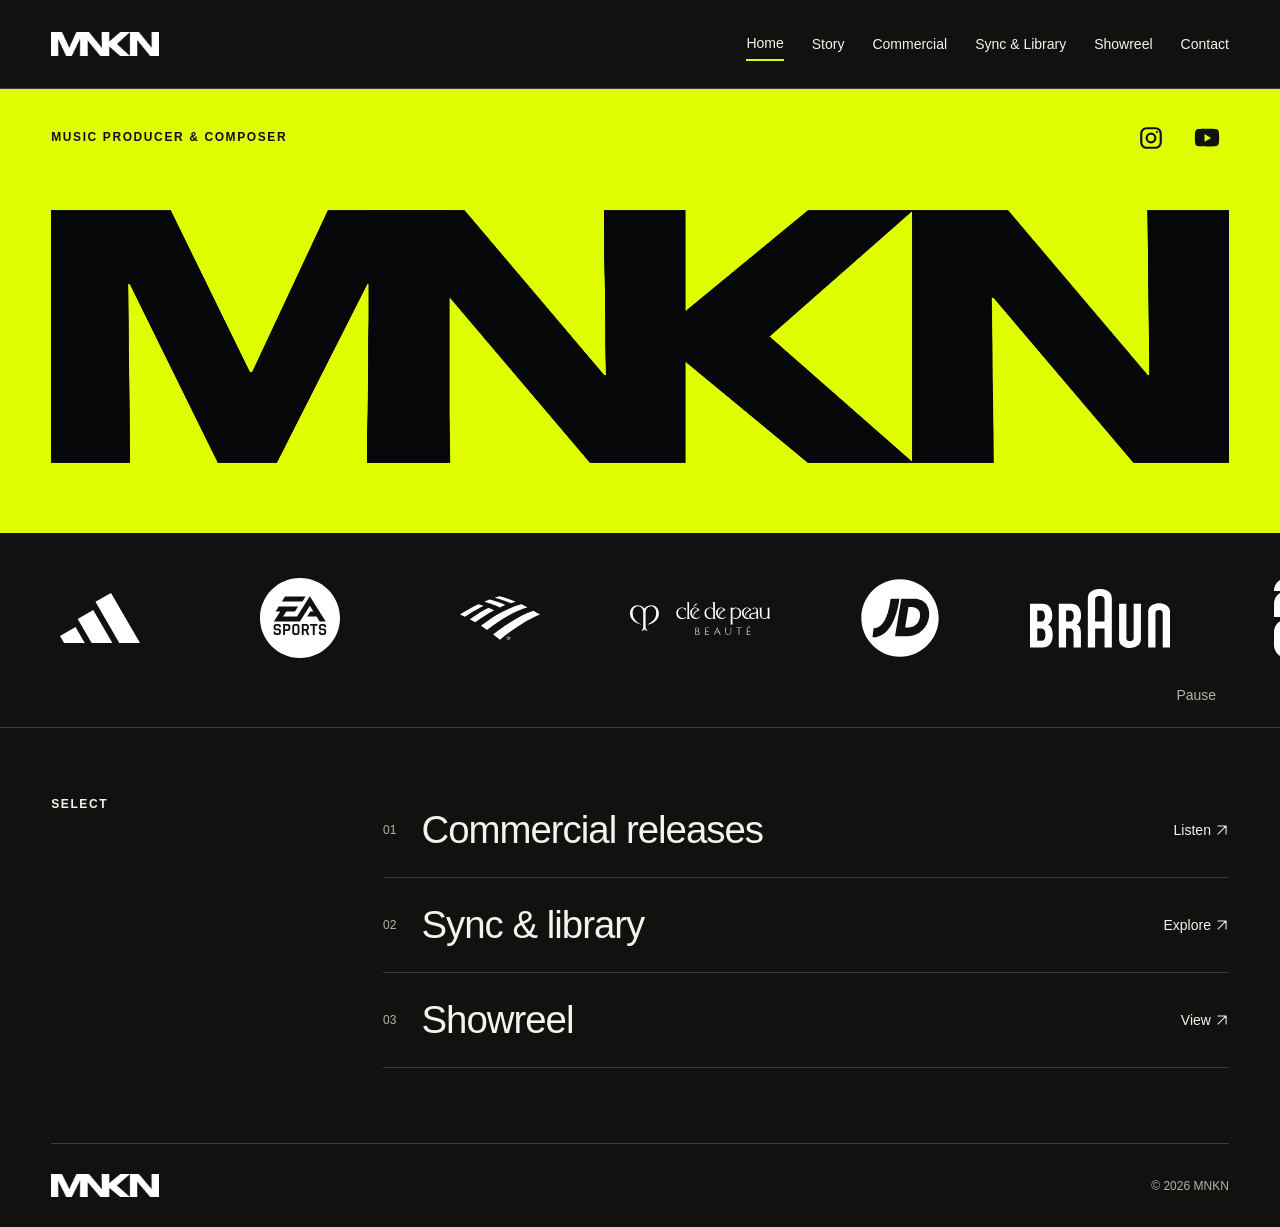
<file: index.html>
<!doctype html>
<html lang="en-GB"><head><meta charset="utf-8"><meta name="viewport" content="width=device-width, initial-scale=1"><meta name="description" content="MNKN — eclectic music production. Artist releases, music for screen, and the story behind the sound."><title>Music producer — MNKN</title><link rel="icon" href="assets/images/favicon.svg" type="image/svg+xml"><link rel="stylesheet" href="assets/css/main.css?v=official-logo-1"><script src="assets/js/main.js?v=story-background-1" defer></script></head>
<body><a class="skip" href="#main">Skip to content</a><header><a class="logo" href="index.html" aria-label="MNKN home"><img src="assets/images/mnkn-logo.png" alt="MNKN" width="9163" height="1970"></a><button class="menu-toggle" aria-expanded="false" aria-controls="navigation" hidden>Menu</button><nav id="navigation" aria-label="Main navigation"><a href="index.html" aria-current="page">Home</a><a href="story.html">Story</a><a href="commercial.html">Commercial</a><a href="sync.html">Sync & Library</a><a href="showreel.html">Showreel</a><a href="contact.html">Contact</a></nav></header><main id="main"><section class="home-hero"><div class="hero-top"><p class="eyebrow">Music producer & composer</p><div class="hero-socials"><a href="https://www.instagram.com/MNKN_1st" target="_blank" rel="noopener noreferrer" aria-label="MNKN on Instagram (opens in a new tab)"><svg viewBox="0 0 24 24" aria-hidden="true" focusable="false" fill="none" stroke="currentColor" stroke-width="2"><rect x="3" y="3" width="18" height="18" rx="5"/><circle cx="12" cy="12" r="4"/><circle cx="17.5" cy="6.5" r="1" fill="currentColor" stroke="none"/></svg></a><a href="https://www.youtube.com/@mnkn_creative" target="_blank" rel="noopener noreferrer" aria-label="MNKN on YouTube (opens in a new tab)"><svg viewBox="0 0 24 24" aria-hidden="true" focusable="false" fill="currentColor"><path d="M23 7s-.2-1.6-.9-2.3c-.9-.9-1.8-.9-2.3-1C16.6 3.5 12 3.5 12 3.5s-4.6 0-7.8.2c-.5.1-1.4.1-2.3 1C1.2 5.4 1 7 1 7S.8 8.9.8 10.8v1.8C.8 14.5 1 16.4 1 16.4s.2 1.6.9 2.3c.9.9 2 .9 2.5 1 1.8.2 7.6.3 7.6.3s4.6 0 7.8-.3c.5-.1 1.4-.1 2.3-1 .7-.7.9-2.3.9-2.3s.2-1.9.2-3.8v-1.8C23.2 8.9 23 7 23 7ZM9.7 15.5V8.2l6.1 3.7-6.1 3.6Z"/></svg></a></div></div><h1 class="wordmark"><img src="assets/images/mnkn-logo.png" alt="MNKN" width="9163" height="1970" fetchpriority="high"></h1></section><section class="brand-band" aria-label="Selected brands and screen placements"><div class="brand-window" tabindex="0" role="region" aria-label="Brand logos; scroll horizontally to explore"><div class="brand-track"><ul class="brand-group"><li><img class="brand-tonal" src="assets/images/brands/adidas.svg" alt="Adidas" width="140" height="80" decoding="async"></li><li><img class="brand-tonal" src="assets/images/brands/ea-sports.svg" alt="EA Sports" width="140" height="80" decoding="async"></li><li><img class="brand-tonal" src="assets/images/brands/bankofamerica.svg" alt="Bank of America" width="140" height="80" decoding="async"></li><li><img class="brand-tonal" src="assets/images/brands/cle-de-peau.svg" alt="Clé de Peau Beauté" width="140" height="80" decoding="async"></li><li><img class="brand-tonal" src="assets/images/brands/jd-sports.svg" alt="JD Sports" width="140" height="80" decoding="async"></li><li><img class="brand-tonal" src="assets/images/brands/braun.svg" alt="Braun" width="140" height="80" decoding="async"></li><li><img class="brand-tonal" src="assets/images/brands/fifa.svg" alt="FIFA World Cup 2026" width="140" height="80" decoding="async"></li><li><img class="brand-solid" src="assets/images/brands/wnba.svg" alt="WNBA" width="140" height="80" decoding="async"></li><li><img class="brand-tonal" src="assets/images/brands/nfl.svg" alt="NFL" width="140" height="80" decoding="async"></li><li><img class="brand-tonal" src="assets/images/brands/premierleague.svg" alt="Premier League" width="140" height="80" decoding="async"></li><li><img class="brand-tonal" src="assets/images/brands/sports-direct.svg" alt="Sports Direct" width="140" height="80" decoding="async"></li><li><img class="brand-tonal" src="assets/images/brands/pepsi.svg" alt="Pepsi" width="140" height="80" decoding="async"></li><li><img class="brand-tonal" src="assets/images/brands/mcdonalds.svg" alt="McDonald’s" width="140" height="80" decoding="async"></li><li><img class="brand-solid" src="assets/images/brands/iams.svg" alt="IAMS" width="140" height="80" decoding="async"></li><li><img class="brand-tonal" src="assets/images/brands/sky.svg" alt="Sky TV" width="140" height="80" decoding="async"></li><li><img class="brand-tonal" src="assets/images/brands/a24.svg" alt="A24" width="140" height="80" decoding="async"></li><li><img class="brand-tonal" src="assets/images/brands/nbc.svg" alt="NBC" width="140" height="80" decoding="async"></li><li><img class="brand-tonal" src="assets/images/brands/bravo.svg" alt="Bravo" width="140" height="80" decoding="async"></li><li><img class="brand-solid" src="assets/images/brands/itv.svg" alt="ITV" width="140" height="80" decoding="async"></li><li><img class="brand-tonal" src="assets/images/brands/channel4.svg" alt="Channel 4" width="140" height="80" decoding="async"></li><li><img class="brand-tonal" src="assets/images/brands/wwe.svg" alt="WWE" width="140" height="80" decoding="async"></li><li><img class="brand-tonal" src="assets/images/brands/pizza-express.svg" alt="PizzaExpress" width="140" height="80" decoding="async"></li><li><img class="brand-tonal" src="assets/images/brands/mcvities.svg" alt="McVitie’s" width="140" height="80" decoding="async"></li><li><img class="brand-tonal" src="assets/images/brands/pringles.svg" alt="Pringles" width="140" height="80" decoding="async"></li></ul></div></div><div class="brand-band-controls"><button type="button" data-band-pause hidden>Pause</button></div></section><section class="home-index"><p class="eyebrow">SELECT</p><div><a href="commercial.html"><span class="number">01</span><h2>Commercial releases</h2><span>Listen <svg width="1em" height="1em" viewBox="0 0 24 24" fill="none" stroke="currentColor" stroke-width="1.75" stroke-linecap="round" stroke-linejoin="round" aria-hidden="true" focusable="false" style="vertical-align:-0.125em"><path d="M5 19 19 5M5 5h14v14"/></svg></span></a><a href="sync.html"><span class="number">02</span><h2>Sync & library</h2><span>Explore <svg width="1em" height="1em" viewBox="0 0 24 24" fill="none" stroke="currentColor" stroke-width="1.75" stroke-linecap="round" stroke-linejoin="round" aria-hidden="true" focusable="false" style="vertical-align:-0.125em"><path d="M5 19 19 5M5 5h14v14"/></svg></span></a><a href="showreel.html"><span class="number">03</span><h2>Showreel</h2><span>View <svg width="1em" height="1em" viewBox="0 0 24 24" fill="none" stroke="currentColor" stroke-width="1.75" stroke-linecap="round" stroke-linejoin="round" aria-hidden="true" focusable="false" style="vertical-align:-0.125em"><path d="M5 19 19 5M5 5h14v14"/></svg></span></a></div></section></main><footer><a class="logo" href="index.html"><img src="assets/images/mnkn-logo.png" alt="MNKN" width="9163" height="1970"></a><span>© <span data-year>2026</span> MNKN</span></footer></body></html>
</file>
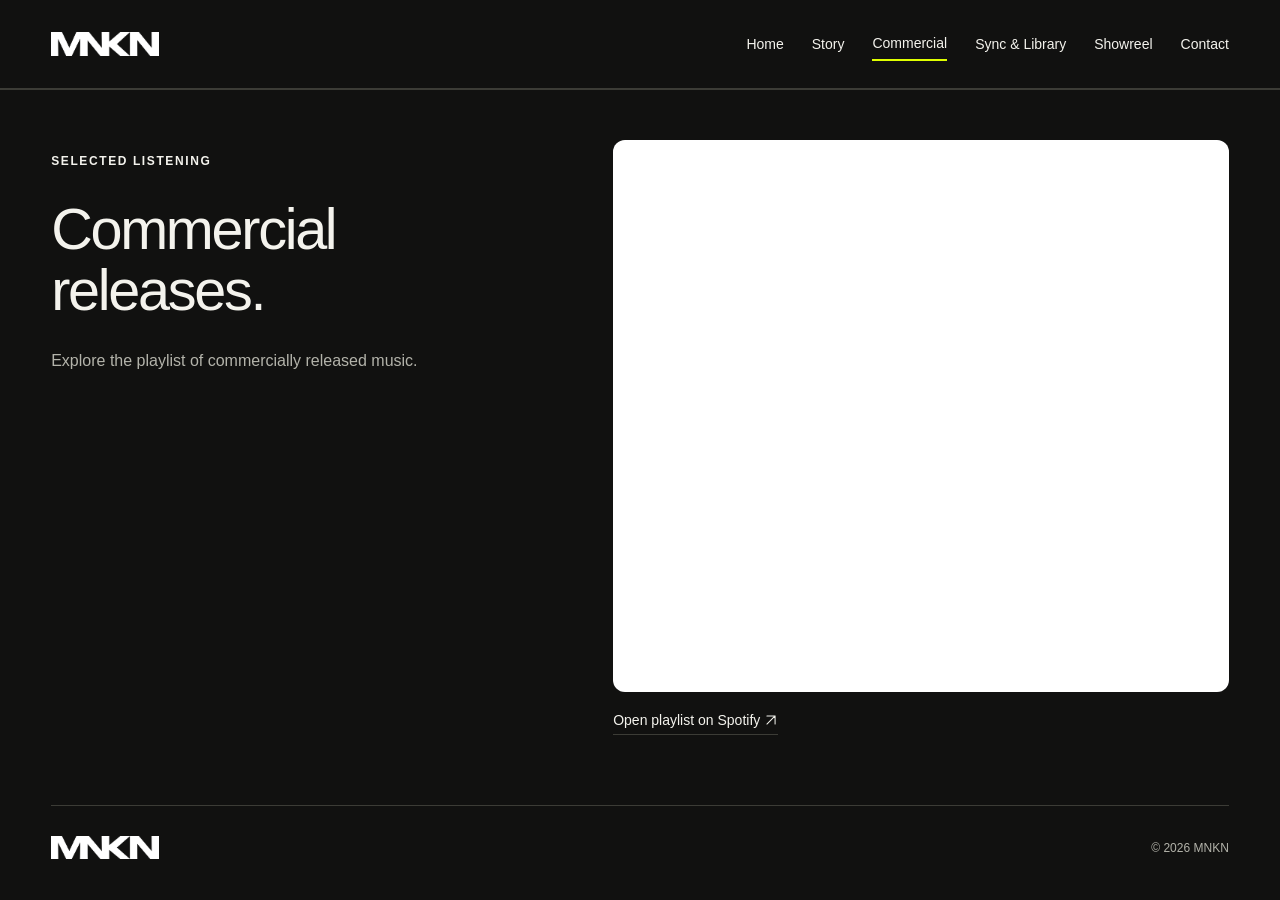
<file: commercial.html>
<!doctype html>
<html lang="en-GB"><head><meta charset="utf-8"><meta name="viewport" content="width=device-width, initial-scale=1"><meta name="description" content="MNKN — eclectic music production. Artist releases, music for screen, and the story behind the sound."><title>Commercial releases — MNKN</title><link rel="icon" href="assets/images/favicon.svg" type="image/svg+xml"><link rel="stylesheet" href="assets/css/main.css?v=official-logo-1"><script src="assets/js/main.js?v=story-background-1" defer></script></head>
<body><a class="skip" href="#main">Skip to content</a><header><a class="logo" href="index.html" aria-label="MNKN home"><img src="assets/images/mnkn-logo.png" alt="MNKN" width="9163" height="1970"></a><button class="menu-toggle" aria-expanded="false" aria-controls="navigation" hidden>Menu</button><nav id="navigation" aria-label="Main navigation"><a href="index.html">Home</a><a href="story.html">Story</a><a href="commercial.html" aria-current="page">Commercial</a><a href="sync.html">Sync & Library</a><a href="showreel.html">Showreel</a><a href="contact.html">Contact</a></nav></header><main id="main"><section class="split"><div><p class="eyebrow">Selected listening</p><h2>Commercial<br>releases.</h2><p>Explore the playlist of commercially released music.</p></div><div class="playlist"><iframe title="MNKN commercial releases Spotify playlist" src="https://open.spotify.com/embed/playlist/2nocoS79TBBEPMzAPHHTQO?utm_source=generator&theme=0" width="100%" height="552" frameborder="0" allow="autoplay; clipboard-write; encrypted-media; fullscreen; picture-in-picture" loading="eager"></iframe><a class="text-link" href="https://open.spotify.com/playlist/2nocoS79TBBEPMzAPHHTQO" target="_blank" rel="noopener noreferrer">Open playlist on Spotify <svg width="1em" height="1em" viewBox="0 0 24 24" fill="none" stroke="currentColor" stroke-width="1.75" stroke-linecap="round" stroke-linejoin="round" aria-hidden="true" focusable="false" style="vertical-align:-0.125em"><path d="M5 19 19 5M5 5h14v14"/></svg></a></div></section></main><footer><a class="logo" href="index.html"><img src="assets/images/mnkn-logo.png" alt="MNKN" width="9163" height="1970"></a><span>© <span data-year>2026</span> MNKN</span></footer></body></html>
</file>
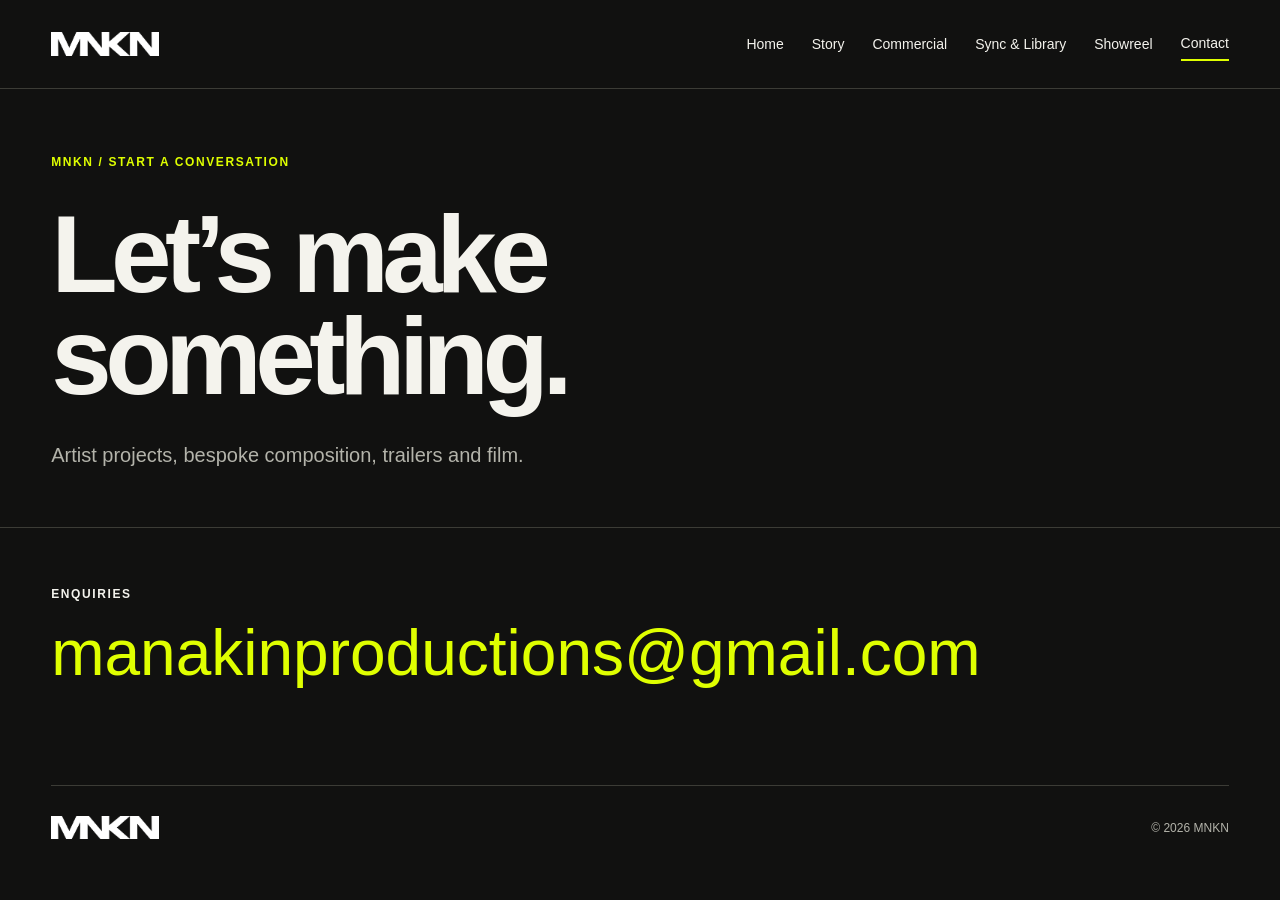
<file: contact.html>
<!doctype html>
<html lang="en-GB"><head><meta charset="utf-8"><meta name="viewport" content="width=device-width, initial-scale=1"><meta name="description" content="MNKN — eclectic music production. Artist releases, music for screen, and the story behind the sound."><title>Contact — MNKN</title><link rel="icon" href="assets/images/favicon.svg" type="image/svg+xml"><link rel="stylesheet" href="assets/css/main.css?v=official-logo-1"><script src="assets/js/main.js?v=story-background-1" defer></script></head>
<body><a class="skip" href="#main">Skip to content</a><header><a class="logo" href="index.html" aria-label="MNKN home"><img src="assets/images/mnkn-logo.png" alt="MNKN" width="9163" height="1970"></a><button class="menu-toggle" aria-expanded="false" aria-controls="navigation" hidden>Menu</button><nav id="navigation" aria-label="Main navigation"><a href="index.html">Home</a><a href="story.html">Story</a><a href="commercial.html">Commercial</a><a href="sync.html">Sync & Library</a><a href="showreel.html">Showreel</a><a href="contact.html" aria-current="page">Contact</a></nav></header><main id="main"><section class="page-intro"><p class="eyebrow">MNKN / Start a conversation</p><h1>Let’s make<br>something.</h1><p class="lead">Artist projects, bespoke composition, trailers and film.</p></section><section class="contact-block"><p class="eyebrow">Enquiries</p><div data-contact><a class="email-link" href="mailto:manakinproductions@gmail.com">manakinproductions@gmail.com</a></div></section></main><footer><a class="logo" href="index.html"><img src="assets/images/mnkn-logo.png" alt="MNKN" width="9163" height="1970"></a><span>© <span data-year>2026</span> MNKN</span></footer></body></html>
</file>
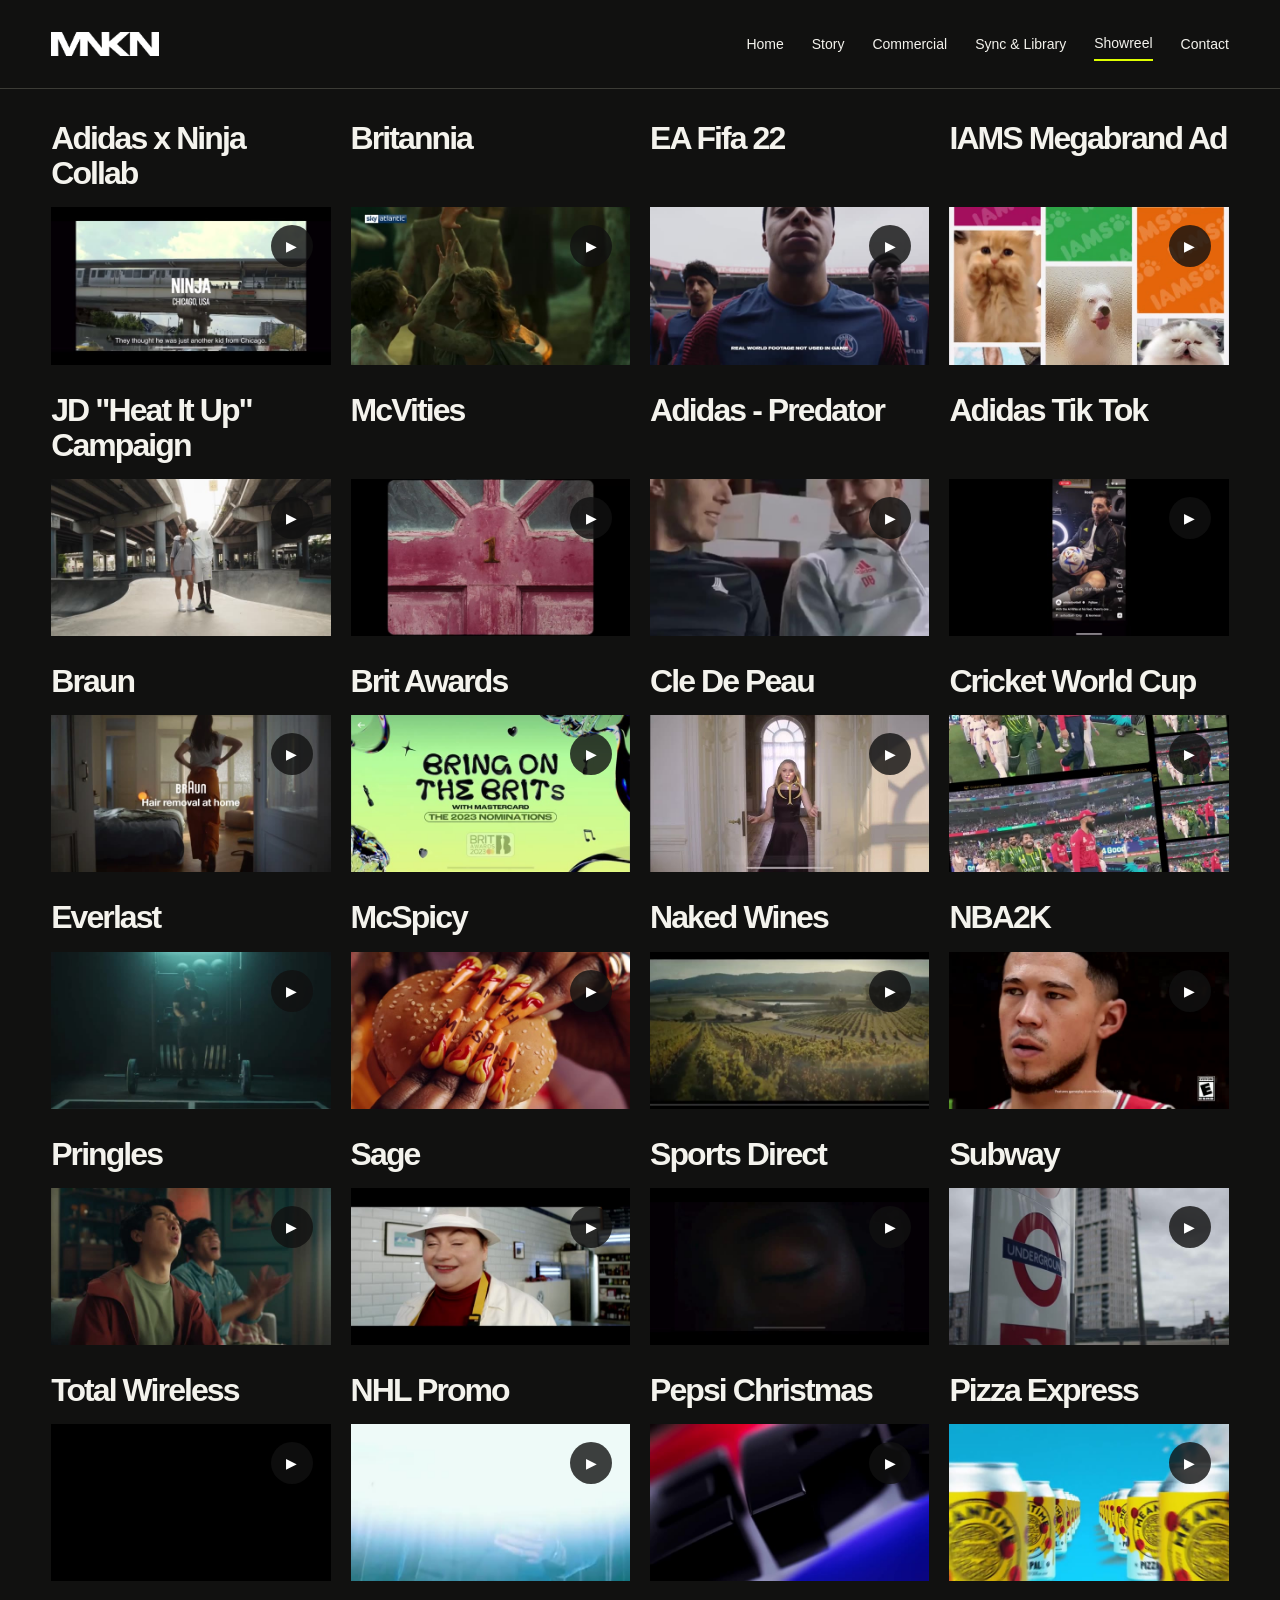
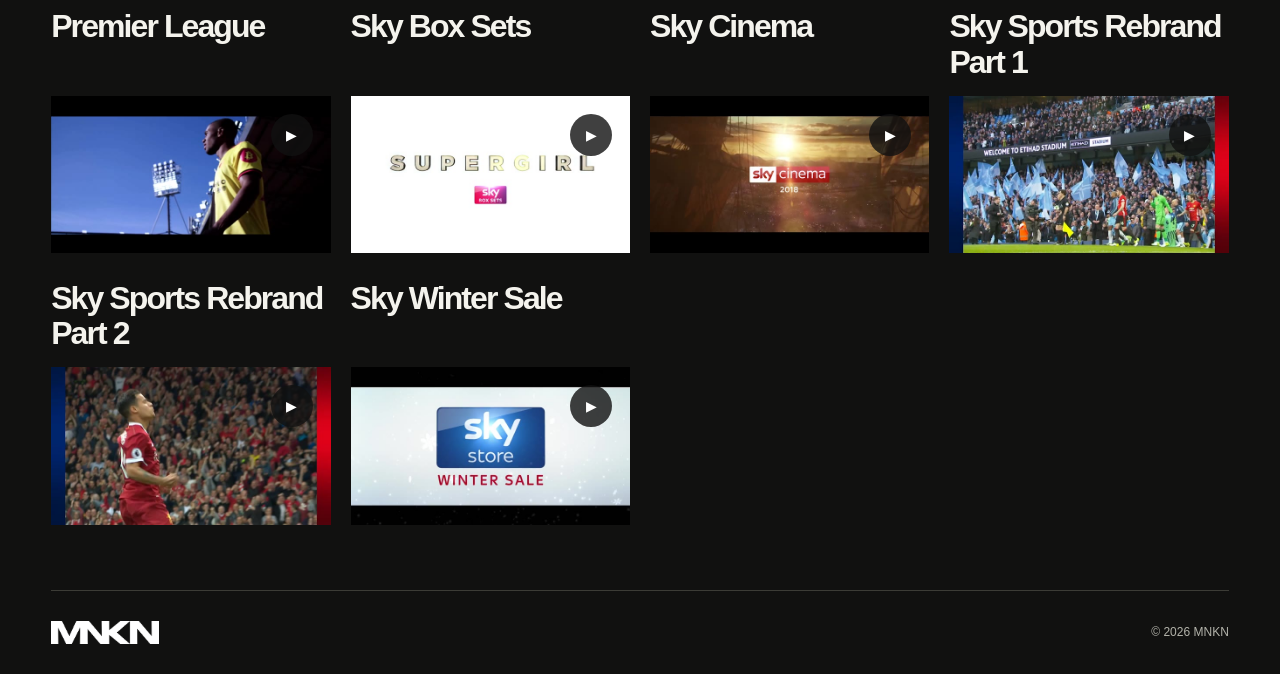
<file: showreel.html>
<!doctype html>
<html lang="en-GB"><head><meta charset="utf-8"><meta name="viewport" content="width=device-width, initial-scale=1"><meta name="description" content="MNKN — eclectic music production. Artist releases, music for screen, and the story behind the sound."><title>Showreel — MNKN</title><link rel="icon" href="assets/images/favicon.svg" type="image/svg+xml"><link rel="stylesheet" href="assets/css/main.css?v=official-logo-1"><script src="assets/js/main.js?v=story-background-1" defer></script></head>
<body><a class="skip" href="#main">Skip to content</a><header><a class="logo" href="index.html" aria-label="MNKN home"><img src="assets/images/mnkn-logo.png" alt="MNKN" width="9163" height="1970"></a><button class="menu-toggle" aria-expanded="false" aria-controls="navigation" hidden>Menu</button><nav id="navigation" aria-label="Main navigation"><a href="index.html">Home</a><a href="story.html">Story</a><a href="commercial.html">Commercial</a><a href="sync.html">Sync & Library</a><a href="showreel.html" aria-current="page">Showreel</a><a href="contact.html">Contact</a></nav></header><main id="main" class="showreel-page"><section class="project-gallery" aria-label="Choose a project"><button class="video-card" type="button" data-src="assets/video/web/adidas-x-ninja-collab.mp4" data-poster="assets/images/video-posters/adidas-x-ninja-collab.jpg" data-title="Adidas x Ninja Collab" aria-haspopup="dialog" aria-label="Play Adidas x Ninja Collab"><span>Adidas x Ninja Collab</span><span class="video-thumbnail"><img src="assets/images/video-posters/adidas-x-ninja-collab.jpg" alt="" loading="lazy" width="640" height="360"></span></button><button class="video-card" type="button" data-src="assets/video/web/britannia.mp4" data-poster="assets/images/video-posters/britannia.jpg" data-title="Britannia" aria-haspopup="dialog" aria-label="Play Britannia"><span>Britannia</span><span class="video-thumbnail"><img src="assets/images/video-posters/britannia.jpg" alt="" loading="lazy" width="640" height="360"></span></button><button class="video-card" type="button" data-src="assets/video/web/ea-fifa-22.mp4" data-poster="assets/images/video-posters/ea-fifa-22.jpg" data-title="EA Fifa 22" aria-haspopup="dialog" aria-label="Play EA Fifa 22"><span>EA Fifa 22</span><span class="video-thumbnail"><img src="assets/images/video-posters/ea-fifa-22.jpg" alt="" loading="lazy" width="640" height="360"></span></button><button class="video-card" type="button" data-src="assets/video/web/iams-megabrand-ad.mp4" data-poster="assets/images/video-posters/iams-megabrand-ad.jpg" data-title="IAMS Megabrand Ad" aria-haspopup="dialog" aria-label="Play IAMS Megabrand Ad"><span>IAMS Megabrand Ad</span><span class="video-thumbnail"><img src="assets/images/video-posters/iams-megabrand-ad.jpg" alt="" loading="lazy" width="640" height="360"></span></button><button class="video-card" type="button" data-src="assets/video/web/jd-heat-it-up-campaign.mp4" data-poster="assets/images/video-posters/jd-heat-it-up-campaign.jpg" data-title="JD &quot;Heat It Up&quot; Campaign" aria-haspopup="dialog" aria-label="Play JD &quot;Heat It Up&quot; Campaign"><span>JD &quot;Heat It Up&quot; Campaign</span><span class="video-thumbnail"><img src="assets/images/video-posters/jd-heat-it-up-campaign.jpg" alt="" loading="lazy" width="640" height="360"></span></button><button class="video-card" type="button" data-src="assets/video/web/mcvities.mp4" data-poster="assets/images/video-posters/mcvities.jpg" data-title="McVities" aria-haspopup="dialog" aria-label="Play McVities"><span>McVities</span><span class="video-thumbnail"><img src="assets/images/video-posters/mcvities.jpg" alt="" loading="lazy" width="640" height="360"></span></button><button class="video-card" type="button" data-src="assets/video/web/mnkn-x-adidas-predator.mp4" data-poster="assets/images/video-posters/mnkn-x-adidas-predator.jpg" data-title="Adidas - Predator" aria-haspopup="dialog" aria-label="Play Adidas - Predator"><span>Adidas - Predator</span><span class="video-thumbnail"><img src="assets/images/video-posters/mnkn-x-adidas-predator.jpg" alt="" loading="lazy" width="640" height="360"></span></button><button class="video-card" type="button" data-src="assets/video/web/mnkn-x-adidas-tik-tok.mp4" data-poster="assets/images/video-posters/mnkn-x-adidas-tik-tok.jpg" data-title="Adidas Tik Tok" aria-haspopup="dialog" aria-label="Play Adidas Tik Tok"><span>Adidas Tik Tok</span><span class="video-thumbnail"><img src="assets/images/video-posters/mnkn-x-adidas-tik-tok.jpg" alt="" loading="lazy" width="640" height="360"></span></button><button class="video-card" type="button" data-src="assets/video/web/mnkn-x-braun.mp4" data-poster="assets/images/video-posters/mnkn-x-braun.jpg" data-title="Braun" aria-haspopup="dialog" aria-label="Play Braun"><span>Braun</span><span class="video-thumbnail"><img src="assets/images/video-posters/mnkn-x-braun.jpg" alt="" loading="lazy" width="640" height="360"></span></button><button class="video-card" type="button" data-src="assets/video/web/mnkn-x-brit-awards.mp4" data-poster="assets/images/video-posters/mnkn-x-brit-awards.jpg" data-title="Brit Awards" aria-haspopup="dialog" aria-label="Play Brit Awards"><span>Brit Awards</span><span class="video-thumbnail"><img src="assets/images/video-posters/mnkn-x-brit-awards.jpg" alt="" loading="lazy" width="640" height="360"></span></button><button class="video-card" type="button" data-src="assets/video/web/mnkn-x-cle-de-peau.mp4" data-poster="assets/images/video-posters/mnkn-x-cle-de-peau.jpg" data-title="Cle De Peau" aria-haspopup="dialog" aria-label="Play Cle De Peau"><span>Cle De Peau</span><span class="video-thumbnail"><img src="assets/images/video-posters/mnkn-x-cle-de-peau.jpg" alt="" loading="lazy" width="640" height="360"></span></button><button class="video-card" type="button" data-src="assets/video/web/mnkn-x-cricket-world-cup.mp4" data-poster="assets/images/video-posters/mnkn-x-cricket-world-cup.jpg" data-title="Cricket World Cup" aria-haspopup="dialog" aria-label="Play Cricket World Cup"><span>Cricket World Cup</span><span class="video-thumbnail"><img src="assets/images/video-posters/mnkn-x-cricket-world-cup.jpg" alt="" loading="lazy" width="640" height="360"></span></button><button class="video-card" type="button" data-src="assets/video/web/mnkn-x-everlast.mp4" data-poster="assets/images/video-posters/mnkn-x-everlast.jpg" data-title="Everlast" aria-haspopup="dialog" aria-label="Play Everlast"><span>Everlast</span><span class="video-thumbnail"><img src="assets/images/video-posters/mnkn-x-everlast.jpg" alt="" loading="lazy" width="640" height="360"></span></button><button class="video-card" type="button" data-src="assets/video/web/mnkn-x-mcspicy.mp4" data-poster="assets/images/video-posters/mnkn-x-mcspicy.jpg" data-title="McSpicy" aria-haspopup="dialog" aria-label="Play McSpicy"><span>McSpicy</span><span class="video-thumbnail"><img src="assets/images/video-posters/mnkn-x-mcspicy.jpg" alt="" loading="lazy" width="640" height="360"></span></button><button class="video-card" type="button" data-src="assets/video/web/mnkn-x-naked-wines.mp4" data-poster="assets/images/video-posters/mnkn-x-naked-wines.jpg" data-title="Naked Wines" aria-haspopup="dialog" aria-label="Play Naked Wines"><span>Naked Wines</span><span class="video-thumbnail"><img src="assets/images/video-posters/mnkn-x-naked-wines.jpg" alt="" loading="lazy" width="640" height="360"></span></button><button class="video-card" type="button" data-src="assets/video/web/mnkn-x-nba2k.mp4" data-poster="assets/images/video-posters/mnkn-x-nba2k.jpg" data-title="NBA2K" aria-haspopup="dialog" aria-label="Play NBA2K"><span>NBA2K</span><span class="video-thumbnail"><img src="assets/images/video-posters/mnkn-x-nba2k.jpg" alt="" loading="lazy" width="640" height="360"></span></button><button class="video-card" type="button" data-src="assets/video/web/mnkn-x-pringles.mp4" data-poster="assets/images/video-posters/mnkn-x-pringles.jpg" data-title="Pringles" aria-haspopup="dialog" aria-label="Play Pringles"><span>Pringles</span><span class="video-thumbnail"><img src="assets/images/video-posters/mnkn-x-pringles.jpg" alt="" loading="lazy" width="640" height="360"></span></button><button class="video-card" type="button" data-src="assets/video/web/mnkn-x-sage.mp4" data-poster="assets/images/video-posters/mnkn-x-sage.jpg" data-title="Sage" aria-haspopup="dialog" aria-label="Play Sage"><span>Sage</span><span class="video-thumbnail"><img src="assets/images/video-posters/mnkn-x-sage.jpg" alt="" loading="lazy" width="640" height="360"></span></button><button class="video-card" type="button" data-src="assets/video/web/mnkn-x-sports-direct.mp4" data-poster="assets/images/video-posters/mnkn-x-sports-direct.jpg" data-title="Sports Direct" aria-haspopup="dialog" aria-label="Play Sports Direct"><span>Sports Direct</span><span class="video-thumbnail"><img src="assets/images/video-posters/mnkn-x-sports-direct.jpg" alt="" loading="lazy" width="640" height="360"></span></button><button class="video-card" type="button" data-src="assets/video/web/mnkn-x-subway.mp4" data-poster="assets/images/video-posters/mnkn-x-subway.jpg" data-title="Subway" aria-haspopup="dialog" aria-label="Play Subway"><span>Subway</span><span class="video-thumbnail"><img src="assets/images/video-posters/mnkn-x-subway.jpg" alt="" loading="lazy" width="640" height="360"></span></button><button class="video-card" type="button" data-src="assets/video/web/mnkn-x-total-wireless.mp4" data-poster="assets/images/video-posters/mnkn-x-total-wireless.jpg" data-title="Total Wireless" aria-haspopup="dialog" aria-label="Play Total Wireless"><span>Total Wireless</span><span class="video-thumbnail"><img src="assets/images/video-posters/mnkn-x-total-wireless.jpg" alt="" loading="lazy" width="640" height="360"></span></button><button class="video-card" type="button" data-src="assets/video/web/nhl-promo.mp4" data-poster="assets/images/video-posters/nhl-promo.jpg" data-title="NHL Promo" aria-haspopup="dialog" aria-label="Play NHL Promo"><span>NHL Promo</span><span class="video-thumbnail"><img src="assets/images/video-posters/nhl-promo.jpg" alt="" loading="lazy" width="640" height="360"></span></button><button class="video-card" type="button" data-src="assets/video/web/pepsi-xmass.mp4" data-poster="assets/images/video-posters/pepsi-xmass.jpg" data-title="Pepsi Christmas" aria-haspopup="dialog" aria-label="Play Pepsi Christmas"><span>Pepsi Christmas</span><span class="video-thumbnail"><img src="assets/images/video-posters/pepsi-xmass.jpg" alt="" loading="lazy" width="640" height="360"></span></button><button class="video-card" type="button" data-src="assets/video/web/pizza-express.mp4" data-poster="assets/images/video-posters/pizza-express.jpg" data-title="Pizza Express" aria-haspopup="dialog" aria-label="Play Pizza Express"><span>Pizza Express</span><span class="video-thumbnail"><img src="assets/images/video-posters/pizza-express.jpg" alt="" loading="lazy" width="640" height="360"></span></button><button class="video-card" type="button" data-src="assets/video/web/premier-league.mp4" data-poster="assets/images/video-posters/premier-league.jpg" data-title="Premier League" aria-haspopup="dialog" aria-label="Play Premier League"><span>Premier League</span><span class="video-thumbnail"><img src="assets/images/video-posters/premier-league.jpg" alt="" loading="lazy" width="640" height="360"></span></button><button class="video-card" type="button" data-src="assets/video/web/sky-box-sets.mp4" data-poster="assets/images/video-posters/sky-box-sets.jpg" data-title="Sky Box Sets" aria-haspopup="dialog" aria-label="Play Sky Box Sets"><span>Sky Box Sets</span><span class="video-thumbnail"><img src="assets/images/video-posters/sky-box-sets.jpg" alt="" loading="lazy" width="640" height="360"></span></button><button class="video-card" type="button" data-src="assets/video/web/sky-cinema.mp4" data-poster="assets/images/video-posters/sky-cinema.jpg" data-title="Sky Cinema" aria-haspopup="dialog" aria-label="Play Sky Cinema"><span>Sky Cinema</span><span class="video-thumbnail"><img src="assets/images/video-posters/sky-cinema.jpg" alt="" loading="lazy" width="640" height="360"></span></button><button class="video-card" type="button" data-src="assets/video/web/sky-sports-rebrand-pt-1.mp4" data-poster="assets/images/video-posters/sky-sports-rebrand-pt-1.jpg" data-title="Sky Sports Rebrand Part 1" aria-haspopup="dialog" aria-label="Play Sky Sports Rebrand Part 1"><span>Sky Sports Rebrand Part 1</span><span class="video-thumbnail"><img src="assets/images/video-posters/sky-sports-rebrand-pt-1.jpg" alt="" loading="lazy" width="640" height="360"></span></button><button class="video-card" type="button" data-src="assets/video/web/sky-sports-rebrand-pt-2.mp4" data-poster="assets/images/video-posters/sky-sports-rebrand-pt-2.jpg" data-title="Sky Sports Rebrand Part 2" aria-haspopup="dialog" aria-label="Play Sky Sports Rebrand Part 2"><span>Sky Sports Rebrand Part 2</span><span class="video-thumbnail"><img src="assets/images/video-posters/sky-sports-rebrand-pt-2.jpg" alt="" loading="lazy" width="640" height="360"></span></button><button class="video-card" type="button" data-src="assets/video/web/sky-winter-sale.mp4" data-poster="assets/images/video-posters/sky-winter-sale.jpg" data-title="Sky Winter Sale" aria-haspopup="dialog" aria-label="Play Sky Winter Sale"><span>Sky Winter Sale</span><span class="video-thumbnail"><img src="assets/images/video-posters/sky-winter-sale.jpg" alt="" loading="lazy" width="640" height="360"></span></button></section><dialog class="project-dialog" aria-labelledby="project-title"><div class="project-dialog-bar"><h2 id="project-title">Showreel</h2><button type="button" class="close-video" aria-label="Close video">Close ×</button></div><video id="project-player" controls playsinline preload="none"></video><p id="project-error" role="status" hidden>This video could not load. Please close it and try again.</p></dialog></main><footer><a class="logo" href="index.html"><img src="assets/images/mnkn-logo.png" alt="MNKN" width="9163" height="1970"></a><span>© <span data-year>2026</span> MNKN</span></footer></body></html>
</file>
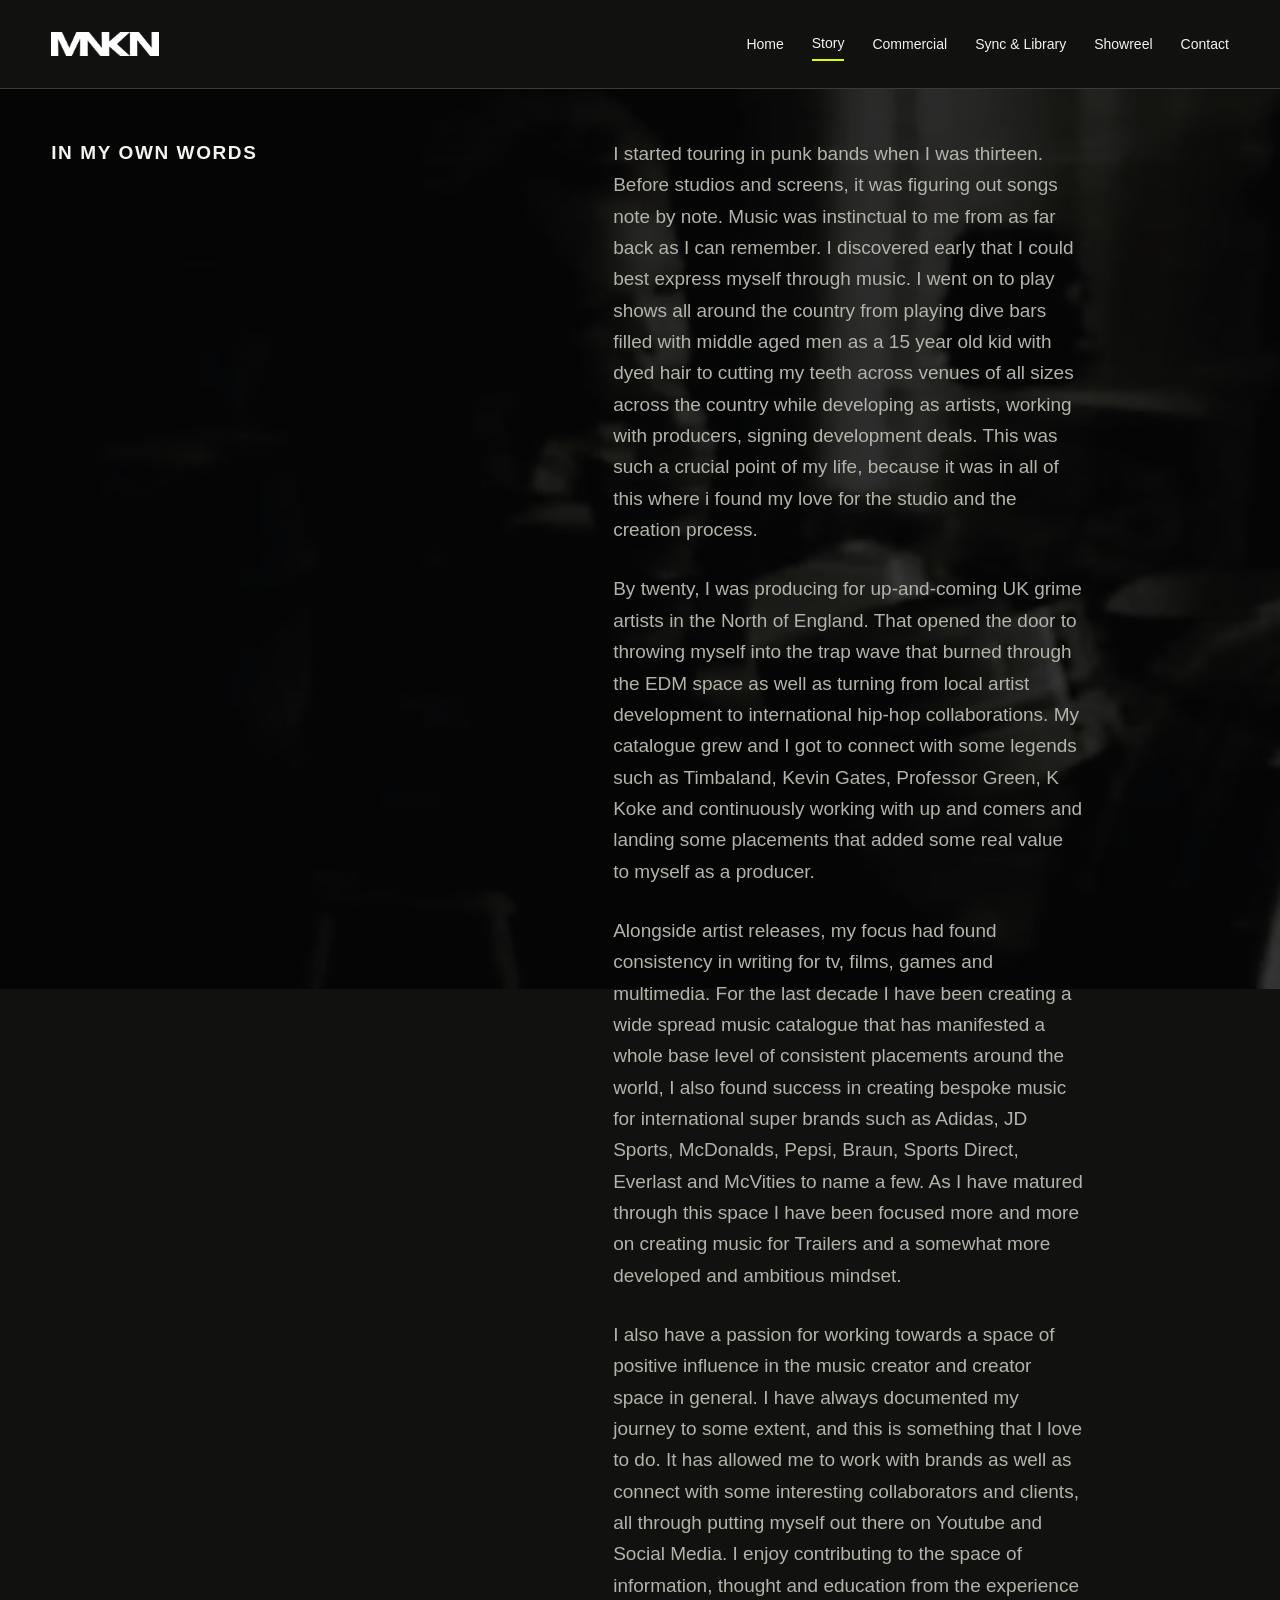
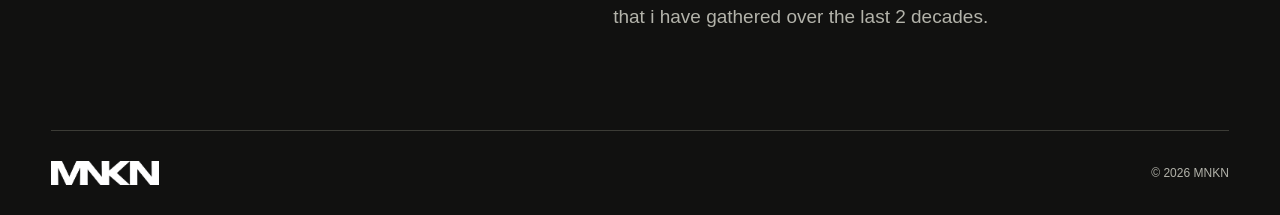
<file: story.html>
<!doctype html>
<html lang="en-GB"><head><meta charset="utf-8"><meta name="viewport" content="width=device-width, initial-scale=1"><meta name="description" content="MNKN — eclectic music production. Artist releases, music for screen, and the story behind the sound."><title>Story — MNKN</title><link rel="icon" href="assets/images/favicon.svg" type="image/svg+xml"><link rel="stylesheet" href="assets/css/main.css?v=official-logo-1"><script src="assets/js/main.js?v=story-background-1" defer></script></head>
<body><a class="skip" href="#main">Skip to content</a><header><a class="logo" href="index.html" aria-label="MNKN home"><img src="assets/images/mnkn-logo.png" alt="MNKN" width="9163" height="1970"></a><button class="menu-toggle" aria-expanded="false" aria-controls="navigation" hidden>Menu</button><nav id="navigation" aria-label="Main navigation"><a href="index.html">Home</a><a href="story.html" aria-current="page">Story</a><a href="commercial.html">Commercial</a><a href="sync.html">Sync & Library</a><a href="showreel.html">Showreel</a><a href="contact.html">Contact</a></nav></header><main id="main" class="story-page"><div class="story-backdrop" aria-hidden="true"><video id="story-background" muted loop playsinline preload="none" poster="assets/images/story-background.jpg" data-src="assets/video/web/story-background.mp4"></video></div><div class="story-motion-control"><button type="button" id="story-motion-toggle" hidden>Pause background</button></div><section class="split story-copy"><div><p class="eyebrow">In my own words</p></div><div><p>I started touring in punk bands when I was thirteen. Before studios and screens, it was figuring out songs note by note. Music was instinctual to me from as far back as I can remember. I discovered early that I could best express myself through music. I went on to play shows all around the country from playing dive bars filled with middle aged men as a 15 year old kid with dyed hair to cutting my teeth across venues of all sizes across the country while developing as artists, working with producers, signing development deals. This was such a crucial point of my life, because it was in all of this where i found my love for the studio and the creation process.</p><p>By twenty, I was producing for up-and-coming UK grime artists in the North of England. That opened the door to throwing myself into the trap wave that burned through the EDM space as well as turning from local artist development to international hip-hop collaborations. My catalogue grew and I got to connect with some legends such as Timbaland, Kevin Gates, Professor Green, K Koke and continuously working with up and comers and landing some placements that added some real value to myself as a producer.</p><p>Alongside artist releases, my focus had found consistency in writing for tv, films, games and multimedia. For the last decade I have been creating a wide spread music catalogue that has manifested a whole base level of consistent placements around the world, I also found success in creating bespoke music for international super brands such as Adidas, JD Sports, McDonalds, Pepsi, Braun, Sports Direct, Everlast and McVities to name a few. As I have matured through this space I have been focused more and more on creating music for Trailers and a somewhat more developed and ambitious mindset.</p><p>I also have a passion for working towards a space of positive influence in the music creator and creator space in general. I have always documented my journey to some extent, and this is something that I love to do. It has allowed me to work with brands as well as connect with some interesting collaborators and clients, all through putting myself out there on Youtube and Social Media. I enjoy contributing to the space of information, thought and education from the experience that i have gathered over the last 2 decades.</p></div></section></main><footer><a class="logo" href="index.html"><img src="assets/images/mnkn-logo.png" alt="MNKN" width="9163" height="1970"></a><span>© <span data-year>2026</span> MNKN</span></footer></body></html>
</file>
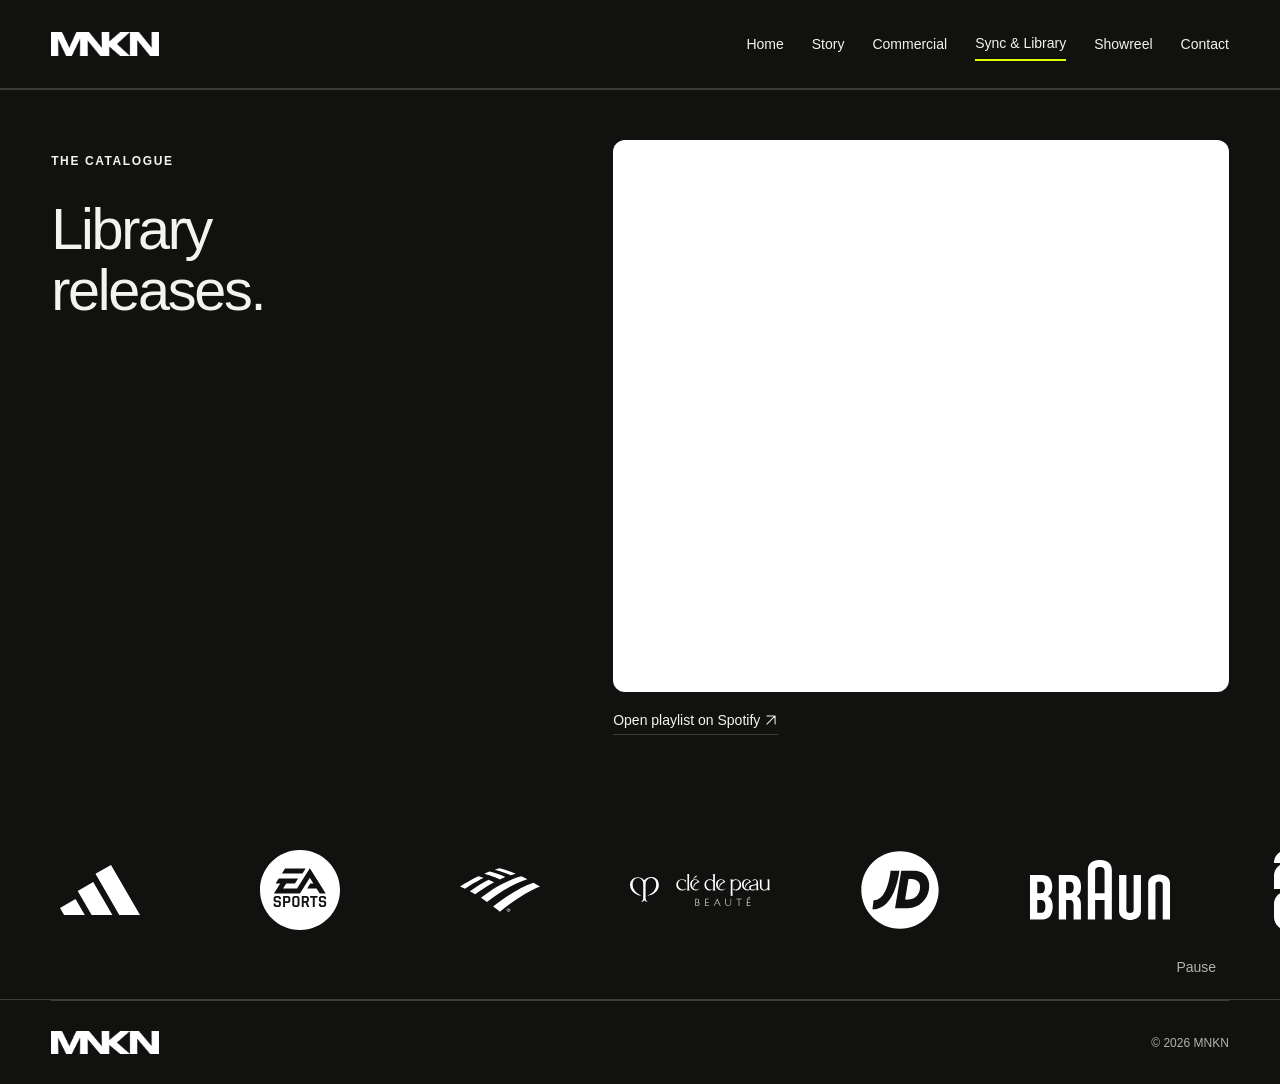
<file: sync.html>
<!doctype html>
<html lang="en-GB"><head><meta charset="utf-8"><meta name="viewport" content="width=device-width, initial-scale=1"><meta name="description" content="MNKN — eclectic music production. Artist releases, music for screen, and the story behind the sound."><title>Sync & Library — MNKN</title><link rel="icon" href="assets/images/favicon.svg" type="image/svg+xml"><link rel="stylesheet" href="assets/css/main.css?v=official-logo-1"><script src="assets/js/main.js?v=story-background-1" defer></script></head>
<body><a class="skip" href="#main">Skip to content</a><header><a class="logo" href="index.html" aria-label="MNKN home"><img src="assets/images/mnkn-logo.png" alt="MNKN" width="9163" height="1970"></a><button class="menu-toggle" aria-expanded="false" aria-controls="navigation" hidden>Menu</button><nav id="navigation" aria-label="Main navigation"><a href="index.html">Home</a><a href="story.html">Story</a><a href="commercial.html">Commercial</a><a href="sync.html" aria-current="page">Sync & Library</a><a href="showreel.html">Showreel</a><a href="contact.html">Contact</a></nav></header><main id="main"><section class="split"><div><p class="eyebrow">The catalogue</p><h2>Library<br>releases.</h2></div><div class="playlist"><iframe title="MNKN library releases Spotify playlist" src="https://open.spotify.com/embed/playlist/0H3tjDVVMiFNOjgczcBobS?utm_source=generator&theme=0" width="100%" height="552" frameborder="0" allow="autoplay; clipboard-write; encrypted-media; fullscreen; picture-in-picture" loading="eager"></iframe><a class="text-link" href="https://open.spotify.com/playlist/0H3tjDVVMiFNOjgczcBobS" target="_blank" rel="noopener noreferrer">Open playlist on Spotify <svg width="1em" height="1em" viewBox="0 0 24 24" fill="none" stroke="currentColor" stroke-width="1.75" stroke-linecap="round" stroke-linejoin="round" aria-hidden="true" focusable="false" style="vertical-align:-0.125em"><path d="M5 19 19 5M5 5h14v14"/></svg></a></div></section><section class="brand-band" aria-label="Selected brands and screen placements"><div class="brand-window" tabindex="0" role="region" aria-label="Brand logos; scroll horizontally to explore"><div class="brand-track"><ul class="brand-group"><li><img class="brand-tonal" src="assets/images/brands/adidas.svg" alt="Adidas" width="140" height="80" decoding="async"></li><li><img class="brand-tonal" src="assets/images/brands/ea-sports.svg" alt="EA Sports" width="140" height="80" decoding="async"></li><li><img class="brand-tonal" src="assets/images/brands/bankofamerica.svg" alt="Bank of America" width="140" height="80" decoding="async"></li><li><img class="brand-tonal" src="assets/images/brands/cle-de-peau.svg" alt="Clé de Peau Beauté" width="140" height="80" decoding="async"></li><li><img class="brand-tonal" src="assets/images/brands/jd-sports.svg" alt="JD Sports" width="140" height="80" decoding="async"></li><li><img class="brand-tonal" src="assets/images/brands/braun.svg" alt="Braun" width="140" height="80" decoding="async"></li><li><img class="brand-tonal" src="assets/images/brands/fifa.svg" alt="FIFA World Cup 2026" width="140" height="80" decoding="async"></li><li><img class="brand-solid" src="assets/images/brands/wnba.svg" alt="WNBA" width="140" height="80" decoding="async"></li><li><img class="brand-tonal" src="assets/images/brands/nfl.svg" alt="NFL" width="140" height="80" decoding="async"></li><li><img class="brand-tonal" src="assets/images/brands/premierleague.svg" alt="Premier League" width="140" height="80" decoding="async"></li><li><img class="brand-tonal" src="assets/images/brands/sports-direct.svg" alt="Sports Direct" width="140" height="80" decoding="async"></li><li><img class="brand-tonal" src="assets/images/brands/pepsi.svg" alt="Pepsi" width="140" height="80" decoding="async"></li><li><img class="brand-tonal" src="assets/images/brands/mcdonalds.svg" alt="McDonald’s" width="140" height="80" decoding="async"></li><li><img class="brand-solid" src="assets/images/brands/iams.svg" alt="IAMS" width="140" height="80" decoding="async"></li><li><img class="brand-tonal" src="assets/images/brands/sky.svg" alt="Sky TV" width="140" height="80" decoding="async"></li><li><img class="brand-tonal" src="assets/images/brands/a24.svg" alt="A24" width="140" height="80" decoding="async"></li><li><img class="brand-tonal" src="assets/images/brands/nbc.svg" alt="NBC" width="140" height="80" decoding="async"></li><li><img class="brand-tonal" src="assets/images/brands/bravo.svg" alt="Bravo" width="140" height="80" decoding="async"></li><li><img class="brand-solid" src="assets/images/brands/itv.svg" alt="ITV" width="140" height="80" decoding="async"></li><li><img class="brand-tonal" src="assets/images/brands/channel4.svg" alt="Channel 4" width="140" height="80" decoding="async"></li><li><img class="brand-tonal" src="assets/images/brands/wwe.svg" alt="WWE" width="140" height="80" decoding="async"></li><li><img class="brand-tonal" src="assets/images/brands/pizza-express.svg" alt="PizzaExpress" width="140" height="80" decoding="async"></li><li><img class="brand-tonal" src="assets/images/brands/mcvities.svg" alt="McVitie’s" width="140" height="80" decoding="async"></li><li><img class="brand-tonal" src="assets/images/brands/pringles.svg" alt="Pringles" width="140" height="80" decoding="async"></li></ul></div></div><div class="brand-band-controls"><button type="button" data-band-pause hidden>Pause</button></div></section></main><footer><a class="logo" href="index.html"><img src="assets/images/mnkn-logo.png" alt="MNKN" width="9163" height="1970"></a><span>© <span data-year>2026</span> MNKN</span></footer></body></html>
</file>
<file: assets/css/main.css>
:root{color-scheme:dark;--bg:#111110;--ink:#f4f3ed;--muted:#b3b3aa;--line:#3c3c36;--accent:#dfff00;font-family:Arial,Helvetica,sans-serif;font-size:16px}*{box-sizing:border-box}body{margin:0;background:var(--bg);color:var(--ink)}a{color:inherit;text-decoration:none}button{font:inherit}a:focus-visible,button:focus-visible{outline:2px solid var(--accent);outline-offset:6px}a:hover{color:var(--accent)}header{padding:27px 4%;display:flex;justify-content:space-between;align-items:center;border-bottom:1px solid var(--line);gap:30px}.logo{font-size:30px;font-weight:900;letter-spacing:-2px}.logo span{font-size:12px;vertical-align:top;letter-spacing:0;margin-left:4px}nav{display:flex;gap:28px;align-items:center}nav a{font-size:14px;padding:8px 0}nav a[aria-current]{border-bottom:2px solid var(--accent)}.menu-toggle{display:none}.skip{position:absolute;left:10px;top:-100px;padding:12px;background:var(--accent);color:#111;z-index:10}.skip:focus{top:10px}main{min-height:70vh}.eyebrow{text-transform:uppercase;font-size:12px;letter-spacing:1.6px;font-weight:600;line-height:1.6}.home-hero{padding:27px 4% 40px;background:var(--accent);color:#111}.hero-top{display:flex;justify-content:space-between}.wordmark{font-family:Arial Black,Arial,Helvetica,sans-serif;font-size:clamp(5rem,26vw,30rem);line-height:.94;letter-spacing:-.075em;font-weight:900;margin:38px 0 26px;transform:scaleX(1.025);transform-origin:left}.hero-bottom{display:flex;justify-content:space-between;align-items:end;border-top:1px solid #111;padding-top:25px}.hero-bottom p{font-size:clamp(23px,3vw,42px);line-height:1.12;letter-spacing:-1px;margin:0}.round-link{border:1px solid #111;border-radius:100%;height:65px;width:65px;display:grid;place-items:center;font-size:32px}.round-link:hover{background:#111;color:var(--accent)}.home-index{display:grid;grid-template-columns:1fr 3fr;gap:50px;padding:55px 4% 75px}.home-index>div>a{display:flex;align-items:center;gap:25px;border-bottom:1px solid var(--line);padding:25px 0}.home-index h2{flex:1;font-size:clamp(22px,3vw,40px);font-weight:500;letter-spacing:-1px;margin:0}.home-index a>span:last-child{font-size:14px}.number{color:var(--muted);font-size:12px}.page-intro{padding:64px 4% 55px}.page-intro .eyebrow{color:var(--accent);margin:0 0 32px}h1{font-size:clamp(56px,8.5vw,130px);line-height:.94;letter-spacing:-.06em;font-weight:700;margin:0 0 30px}p{line-height:1.65}.lead{color:var(--muted);font-size:20px;max-width:620px;margin:0}.split{padding:50px 4% 70px;border-top:1px solid var(--line);display:grid;grid-template-columns:1fr 1.35fr;gap:9%}.split h2,.contact-block h2{font-size:clamp(35px,4.5vw,64px);line-height:1.05;letter-spacing:-.04em;font-weight:500;margin:28px 0}.split>div>p:not(.eyebrow){color:var(--muted);max-width:470px}.playlist{min-width:0}iframe{border:0;border-radius:12px;display:block;background:#202020}.text-link{display:inline-block;margin-top:20px;font-size:14px;border-bottom:1px solid var(--line);padding-bottom:6px}.credits{padding:40px 4% 80px;border-top:1px solid var(--line)}.brand-list{display:flex;flex-wrap:wrap;gap:32px 50px;margin-top:40px}.brand-list span{font-size:clamp(24px,3vw,40px);font-weight:700;letter-spacing:-1px}.film{margin:0 4% 60px;background:#1d1d19;aspect-ratio:16/9;display:grid;place-items:center;border:1px solid var(--line);overflow:hidden}.film-empty{text-align:center}.film-empty .eyebrow{color:var(--accent)}.film-empty p{font-size:clamp(26px,5vw,70px);letter-spacing:-.04em;margin:12px 0}.film-empty>span:last-child{font-size:14px;color:var(--muted)}video{width:100%;max-height:100%;display:block}.story-copy p{font-size:19px;margin-top:0;margin-bottom:28px}.reel-note{padding:0 4% 65px;color:var(--muted)}.contact-block{padding:45px 4% 95px;border-top:1px solid var(--line)}.email-link{font-size:clamp(25px,5vw,70px);color:var(--accent);overflow-wrap:anywhere}footer{margin:0 4%;padding:30px 0;display:flex;justify-content:space-between;align-items:center;gap:24px;border-top:1px solid var(--line)}footer>span{font-size:12px;color:var(--muted)}@media(min-width:1600px){body{max-width:1900px;margin:auto}}@media(max-width:760px){header{flex-wrap:wrap;padding:20px 5%;gap:15px}.menu-toggle:not([hidden]){display:block;background:transparent;border:1px solid var(--line);color:var(--ink);padding:9px 15px}nav{width:100%;flex-wrap:wrap;gap:14px 22px}body:has(.menu-toggle:not([hidden])) nav{display:none}body:has(.menu-toggle:not([hidden])) nav.is-open{display:flex}.home-hero{padding:22px 5% 30px}.hero-top .eyebrow{font-size:12px;max-width:145px}.hero-top .eyebrow:last-child{text-align:right}.wordmark{margin:40px 0;letter-spacing:-.08em}.home-index{grid-template-columns:1fr;gap:0;padding:30px 5% 50px}.home-index>div>a{gap:15px}.home-index a>span:last-child{font-size:12px}.page-intro{padding:45px 5% 40px}.lead{font-size:18px}.split{padding:35px 5% 50px;grid-template-columns:1fr;gap:28px}.split h2{margin:15px 0}.film{margin:0 5% 40px}.film-empty .eyebrow{font-size:12px}.credits{padding:30px 5% 50px}.brand-list{gap:24px 30px}.contact-block{padding:30px 5% 70px}footer{margin:0 5%;flex-wrap:wrap}}@media(prefers-reduced-motion:no-preference){a,button{transition:color .15s,background .15s}}

.story-page, .showreel-page { padding-top: 2rem; }

/* Continuous logo band; each duplicated group has identical dimensions. */
.brand-band { padding: 30px 0 10px; border-bottom: 1px solid var(--line); }
.brand-window { overflow-x: auto; scrollbar-width: thin; }
.brand-track { display: flex; width: max-content; }
.brand-group { display: flex; flex: none; list-style: none; margin: 0; padding: 0; }
.brand-group li { width: 200px; height: 110px; display: grid; place-items: center; flex: none; }
.brand-group img { width: 140px; height: 80px; object-fit: contain; }
.brand-tonal { filter: grayscale(1) invert(1) brightness(1.3); }
.brand-solid { filter: brightness(0) invert(1); }
.brand-band.is-animated .brand-window { overflow-x: hidden; }
.brand-band.is-animated .brand-track { animation: brand-scroll 100s linear infinite; }
.brand-band.is-paused .brand-track, .brand-band:hover .brand-track, .brand-band:focus-within .brand-track { animation-play-state: paused; }
.brand-band-controls { display: flex; justify-content: flex-end; padding: 0 4%; }
.brand-band-controls button { min-width: 65px; min-height: 44px; padding: 8px; background: none; border: none; color: var(--muted); cursor: pointer; font-size: 14px; }
.brand-band-controls button:hover { color: var(--accent); }
.brand-window:focus-visible { outline: 2px solid var(--accent); outline-offset: -2px; }
@keyframes brand-scroll { to { transform: translateX(-50%); } }
@media(max-width:760px) {
  .brand-group li { width: 145px; height: 90px; }
  .brand-group img { width: 105px; height: 65px; }
  .brand-band { padding-top: 20px; }
  .brand-band.is-animated .brand-track { animation-duration: 85s; }
}
@media(prefers-reduced-motion:reduce) {
  .brand-band.is-animated .brand-track { animation: none; }
  .brand-band.is-animated .brand-window { overflow-x: auto; }
  .brand-group[aria-hidden="true"] { display: none; }
}

.hero-bottom > .round-link:only-child { margin-left: auto; }


.project-gallery { display: grid; grid-template-columns: repeat(2,minmax(0,1fr)); gap: 34px 24px; margin: 0 4% 65px; }
.video-card { position: relative; padding: 0; border: 0; text-align: left; background: transparent; color: var(--ink); cursor: pointer; }
.video-card img { display: block; width: 100%; height: auto; aspect-ratio: 16 / 9; object-fit: cover; background: #222; }
.video-card > span:first-child { display: block; padding: 0 0 16px; font-family: Arial, Helvetica, sans-serif; font-size: 32px; font-weight: 700; letter-spacing: -.06em; line-height: 1.1; overflow-wrap: anywhere; }
.video-thumbnail { display: block; position: relative; margin-top: auto; }
.video-thumbnail::after { content: "▶"; position: absolute; right: 18px; top: 18px; display: grid; place-items: center; width: 42px; height: 42px; border-radius: 50%; background: #111c; color: white; font-size: 14px; }
.video-card:hover { color: var(--accent); }
.video-card:hover .video-thumbnail::after { background: var(--accent); color: #111; }
.project-dialog { width: min(1120px,94vw); max-width: 94vw; max-height: 94dvh; padding: 18px; border: 1px solid var(--line); background: var(--bg); color: var(--ink); }
.project-dialog::backdrop { background: rgba(0,0,0,.88); }
.project-dialog-bar { display: flex; align-items: center; justify-content: space-between; gap: 20px; margin-bottom: 15px; }
.project-dialog h2 { font-size: 18px; font-weight: 400; margin: 0; }
.close-video { flex-shrink: 0; min-height: 44px; padding: 8px 14px; background: transparent; color: var(--ink); border: 1px solid var(--line); cursor: pointer; }
.close-video:hover { color: var(--accent); }
.project-dialog video { width: 100%; max-height: 75dvh; aspect-ratio: 16 / 9; object-fit: contain; background: #000; }
body.video-open { overflow: hidden; }
@media (max-width:600px) { .project-gallery { grid-template-columns: 1fr; gap: 24px; margin: 0 5% 40px; } .project-dialog { padding: 12px; } .project-dialog h2 { font-size: 16px; } }

.video-card { display: flex; flex-direction: column; justify-content: flex-end; min-width: 0; }
@media(max-width:760px) { .video-card > span:first-child { font-size: 26px; } }

/* Compact showreel grid scales with available screen width. */
.project-gallery { grid-template-columns: repeat(4, minmax(0, 1fr)); gap: 28px 20px; }
@media (max-width: 1100px) { .project-gallery { grid-template-columns: repeat(2, minmax(0, 1fr)); } }
@media (max-width: 600px) { .project-gallery { grid-template-columns: 1fr; } }

.hero-socials { display: flex; align-items: center; gap: 12px; color: #111; }
.hero-socials a { display: grid; place-items: center; width: 44px; height: 44px; color: #111; }
.hero-socials svg { width: 26px; height: 26px; }
.hero-socials a:hover { opacity: .65; color: #111; }
.hero-socials a:focus-visible { outline: 2px solid #111; outline-offset: 2px; }

/* Sticky media stays behind the story and stops before the footer. */
.story-page { padding-top: 0; position: relative; isolation: isolate; display: flow-root; }
.story-backdrop { position: sticky; top: 0; height: 100svh; margin-bottom: -100svh; z-index: -1; background: #111 url('../images/story-background.jpg') center / cover no-repeat; pointer-events: none; }
.story-backdrop::after { content: ""; position: absolute; inset: 0; background: rgba(0,0,0,.74); }
.story-backdrop video { width: 100%; height: 100%; object-fit: cover; object-position: center; opacity: 0; }
.story-backdrop video.is-playing { opacity: 1; }
.story-page .story-copy { position: relative; border-top: 0; padding-top: 25px; min-height: 100svh; }
.story-page .story-copy p { color: #f4f3ed; }
.story-motion-control { display: flex; justify-content: flex-end; padding: 24px 4% 0; }
#story-motion-toggle { min-height: 44px; padding: 8px 12px; border: 1px solid #888; background: #111b; color: #f4f3ed; font-size: 14px; cursor: pointer; }
#story-motion-toggle:hover { color: var(--accent); }
body:has(.story-page) header, body:has(.story-page) footer { position: relative; background: var(--bg); }
@media (prefers-reduced-motion: reduce) { .story-backdrop video { display: none; } }

/* Official supplied MNKN artwork, preserving its original proportions. */
.logo { display: inline-flex; align-items: center; flex-shrink: 0; line-height: 1; }
.logo img { display: block; width: 108px; height: auto; filter: brightness(0) invert(1); }
.wordmark { font-size: inherit; line-height: 1; letter-spacing: normal; transform: none; margin: 50px 0 30px; }
.wordmark img { display: block; width: 100%; height: auto; }
@media(max-width:760px) { .logo img { width: 92px; } .wordmark { margin: 40px 0 25px; } }
</file>
